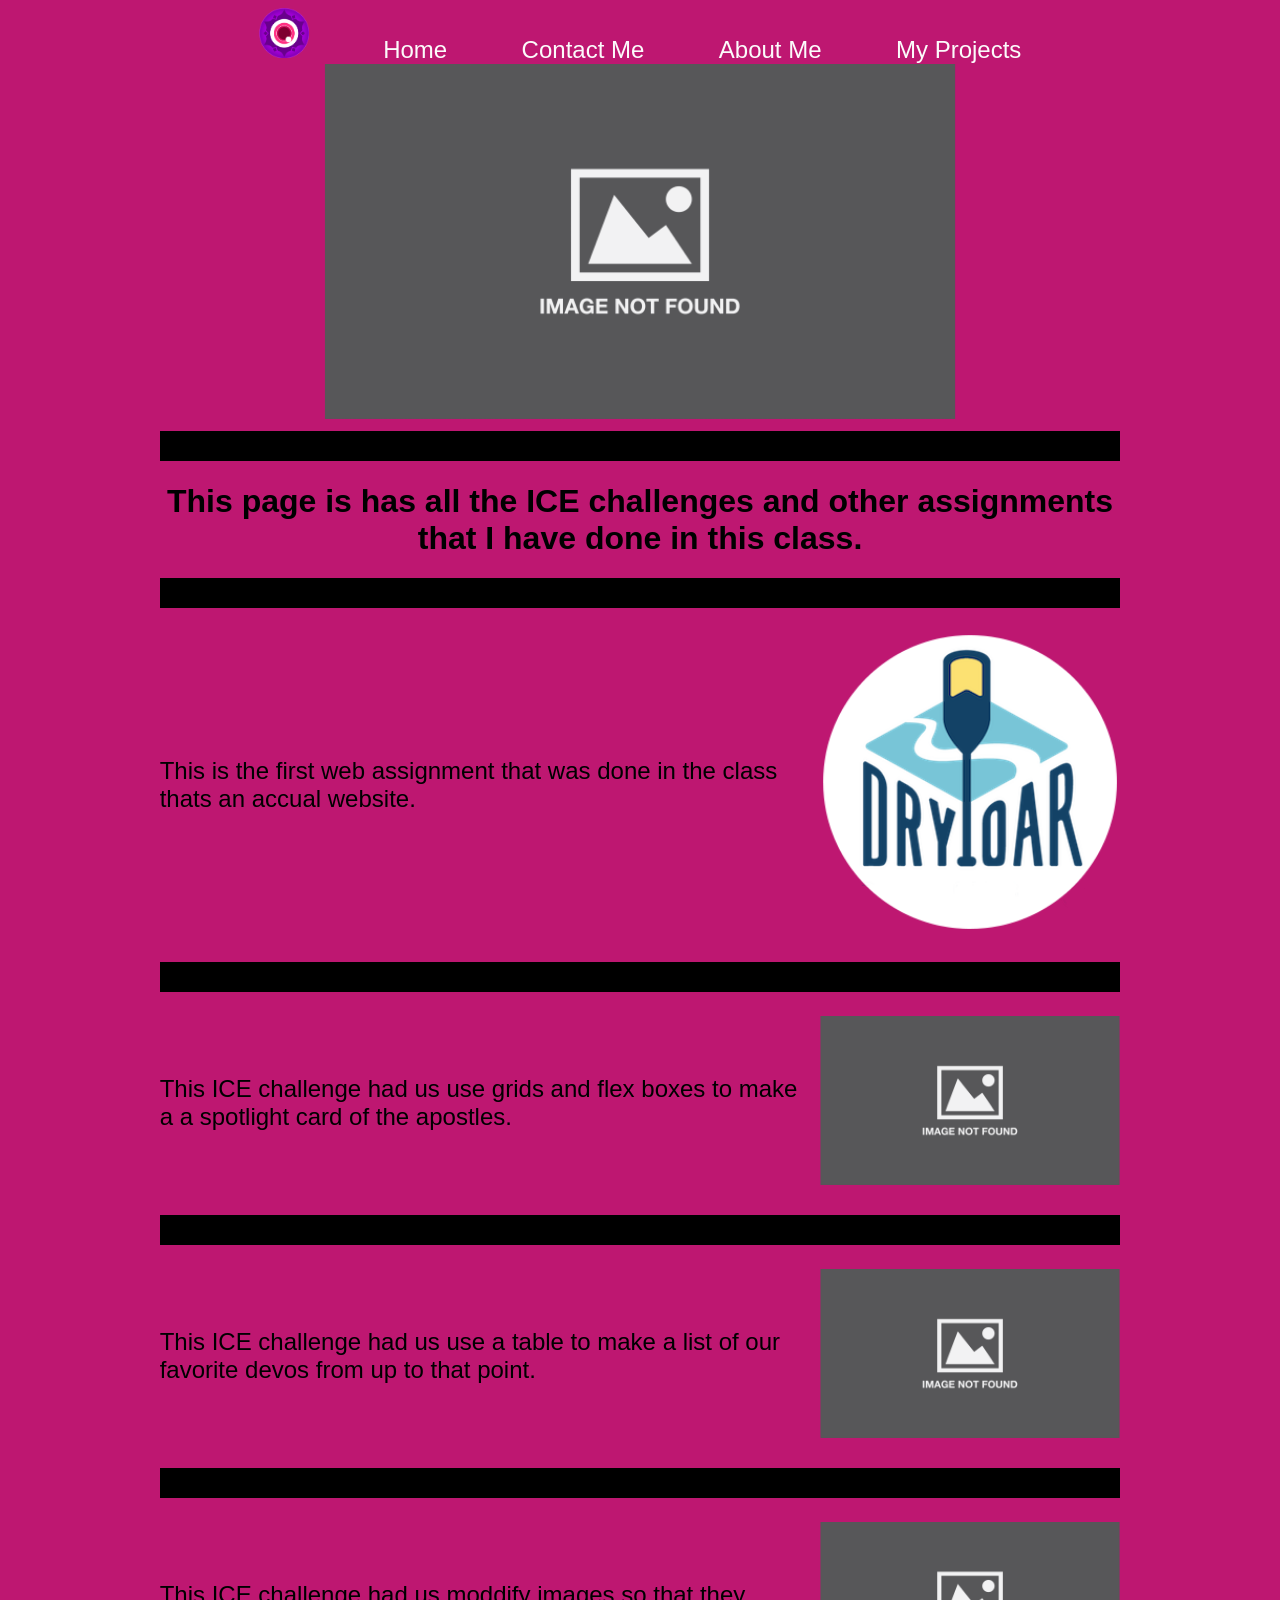
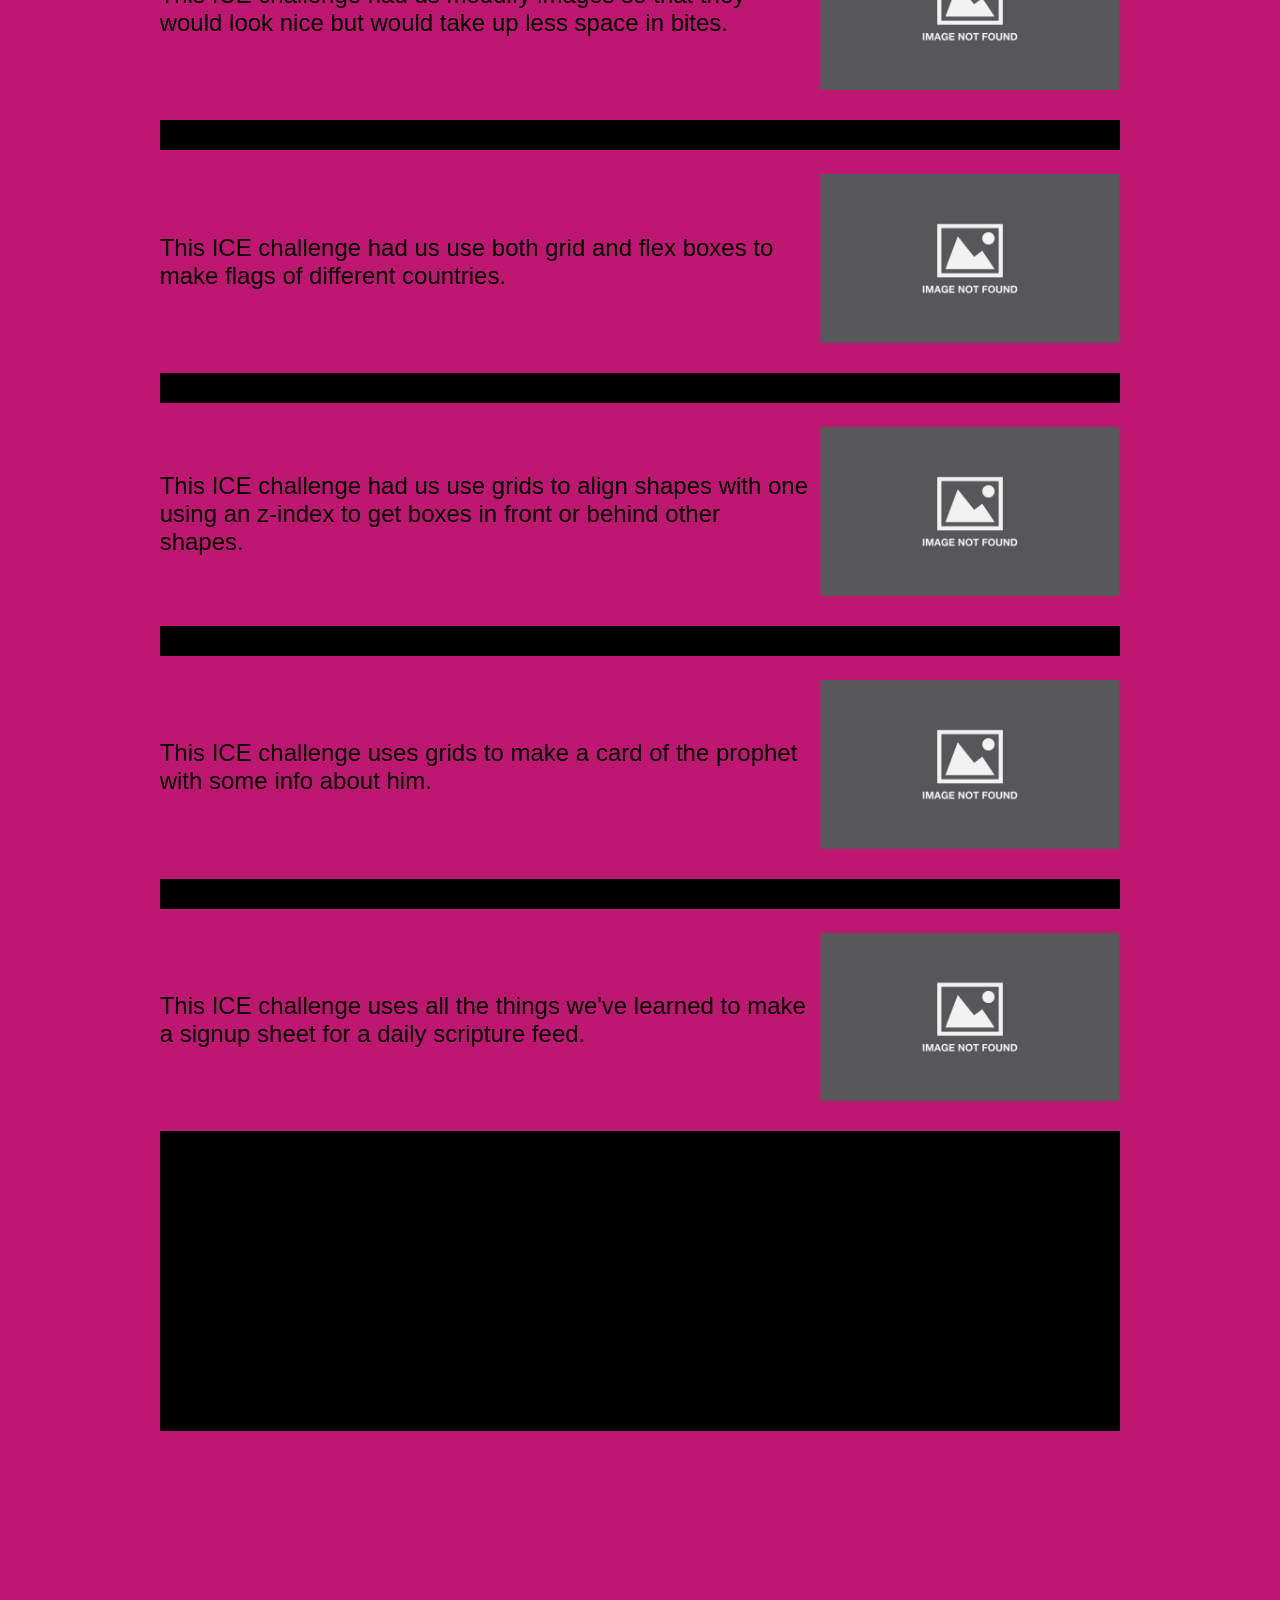
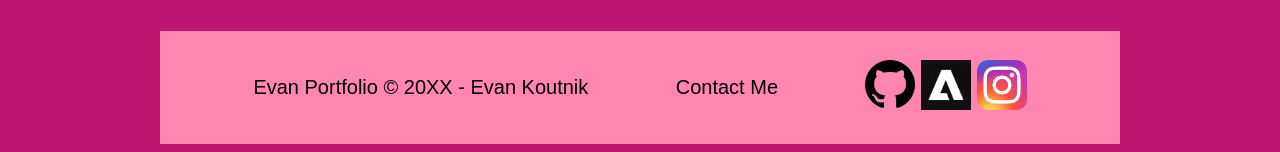
<file: Ice/Evan_portfolio/index.html>
<!DOCTYPE html>
<html lang="en">
    <head>
        <title>Evans Portfolio Page</title>
        <link rel="stylesheet" href="styles.css">
    </head>
    <body>
        <header>
            <!-- <a id="wire_frame">
                <img class="logo" src="Images/wire_frame.png" alt="page wire frame">
            </a> -->
            <nav>
                <a id="portfolio_logo">
                    <img class="logo" src="Images/logo.png" alt="portfolio logo">
                </a>
                <a class="toc_link" href="index.html">Home</a>
                <a class="toc_link" href="html/contact.html">Contact Me</a>
                <a class="toc_link" href="html/about-me.html">About Me</a>
                <a class="toc_link" href="html/my-projects.html">My Projects</a>
            </nav>

        </header>
        <div>
            <img id="banner" src="Images/image-not-found-scaled.png" alt="banner">
            <hr />
            <h1> This page is has all the ICE challenges and other assignments that I have done in this class. </h1>
            <hr />
            <a href=""><p class="portfolio_text">This is the first web assignment that was done in the class thats an accual website.<a><img class="portfolio" src="Images/dryoar.png"></a></p></a>
            <hr />
            <a href="file:///C:/Users/Evan/Documents/Web%20devolopment/Ice/apostle_spotlight/apostles.html"><p class="portfolio_text">This ICE challenge had us use grids and flex boxes to make a a spotlight card of the apostles.<a><img class="portfolio" src="Images/image-not-found-scaled.png"></a></p></a>
            <hr />
            <a href="file:///C:/Users/Evan/Documents/Web%20devolopment/Ice/favorite_devo/favdevo.html"></a><p class="portfolio_text">This ICE challenge had us use a table to make a list of our favorite devos from up to that point.<a><img class="portfolio" src="Images/image-not-found-scaled.png"></a></p></a>
            <hr />
            <a href="file:///C:/Users/Evan/Documents/Web%20devolopment/Ice/gallery/gallery.html"></a><p class="portfolio_text">This ICE challenge had us moddify images so that they would look nice but would take up less space in bites.<a><img class="portfolio" src="Images/image-not-found-scaled.png"></a></p></a>
            <hr />
            <a href="file:///C:/Users/Evan/Documents/Web%20devolopment/Ice/grid_flags/flags.html"></a><p class="portfolio_text">This ICE challenge had us use both grid and flex boxes to make flags of different countries.<a><img class="portfolio" src="Images/image-not-found-scaled.png"></a></p></a>
            <hr />
            <a href="file:///C:/Users/Evan/Documents/Web%20devolopment/Ice/positioning/positioning.html"></a><p class="portfolio_text">This ICE challenge had us use grids to align shapes with one using an z-index to get boxes in front or behind other shapes.<a><img class="portfolio" src="Images/image-not-found-scaled.png"></a></p></a>
            <hr />
            <a href="file:///C:/Users/Evan/Documents/Web%20devolopment/Ice/prophet_cards/oaks.html"></a><p class="portfolio_text">This ICE challenge uses grids to make a card of the prophet with some info about him.<a><img class="portfolio" src="Images/image-not-found-scaled.png"></a></p></a>
            <hr />
            <a href="file:///C:/Users/Evan/Documents/Web%20devolopment/Ice/signup/signup.html"></a><p class="portfolio_text">This ICE challenge uses all the things we've learned to make a signup sheet for a daily scripture feed.<a><img class="portfolio" src="Images/image-not-found-scaled.png"></a></p></a>
        </div>
        <hr class="buffer" />
        <div class="footer">
            <footer>
                <p>Evan Portfolio &copy; 20XX - Evan Koutnik</p>
                <p><a href="contactus.html">Contact Me</a></p>
                <div class="social">
                    <a href="https://github.com" target="_blank">
                        <img class="logo" src="Images/github.png" alt="github icon">
                    </a>
                    <a href="https://adobe.com" target="_blank">
                        <img class="logo" src="Images/adobe.jfif" alt="adobe icon">
                    </a>
                    <a href="https://instagram.com" target="_blank">
                        <img class="logo" src="Images/instagram.png" alt="instagram icon">
                    </a>
                </div>
            </footer>
        </div>    
    </body>
</html>
</file>
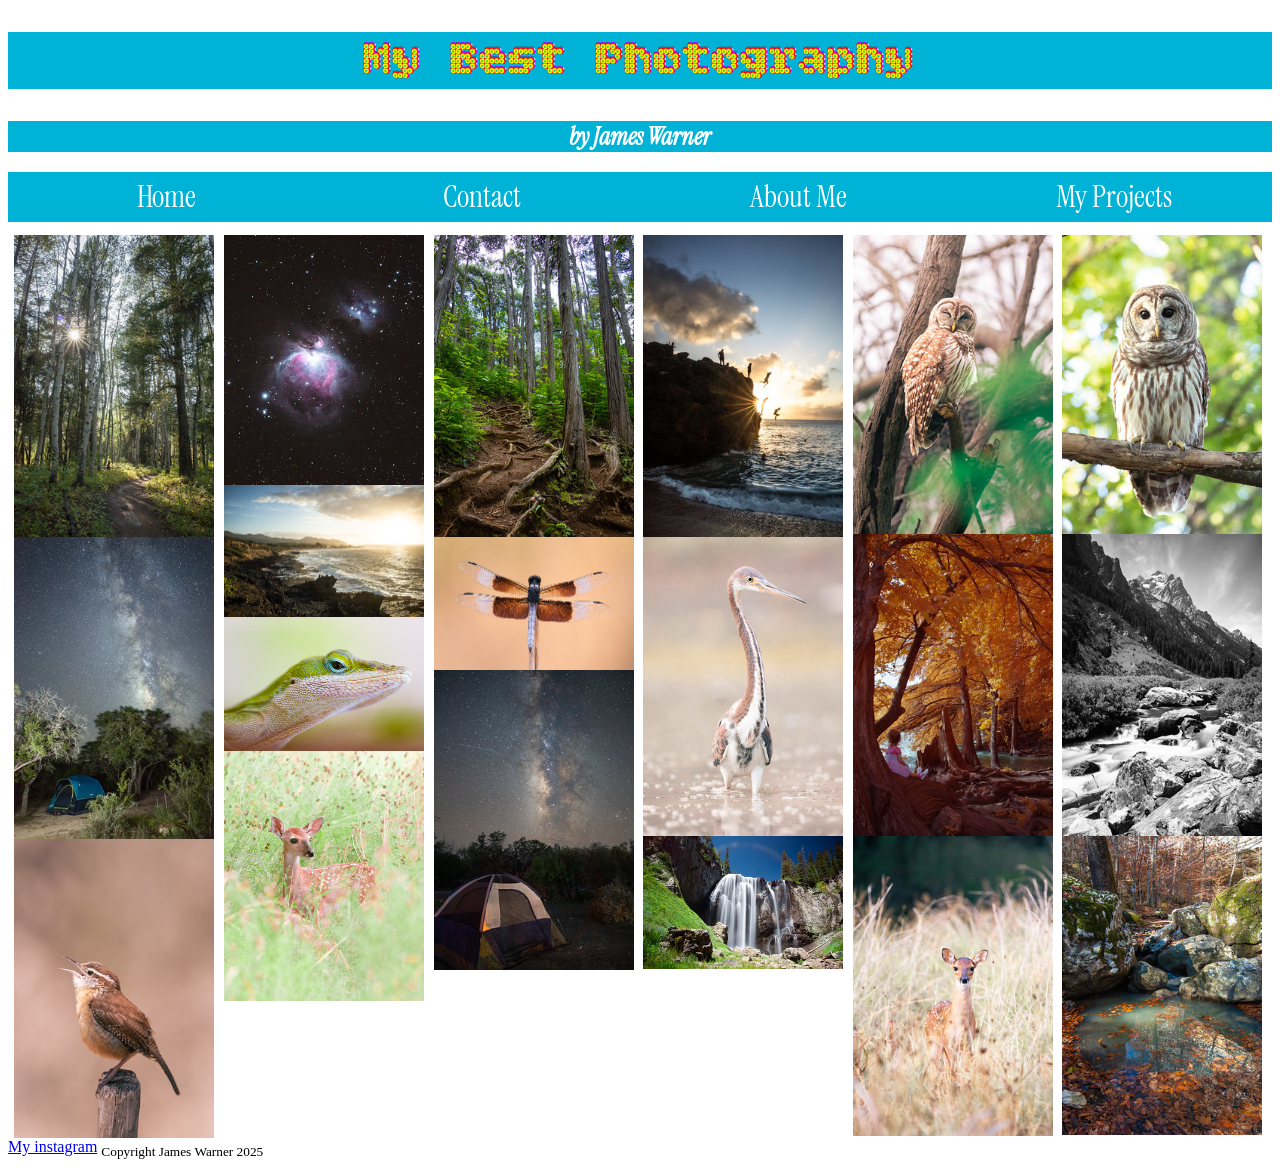
<file: Ice/portfolio-starter-code/index.html>
<!--Don't touch the HTML for this activity!-->
<!DOCTYPE html>
<html lang="en">
<head>
    <title>James Warner Photography</title>
    <link rel="stylesheet" href="css/index.css">
</head>
<body>
    <header>
        <h1>My Best Photography</h1>
        <h2>by James Warner</h2>
    </header>
    <nav>
        <a href="index.html">Home</a>
        <a href="html/contact.html">Contact</a>
        <a href="html/about-me.html">About Me</a>
        <a href="html/my-projects.html">My Projects</a>
    </nav>
    <div id="img-container">
        <img src="images/img1.jpg" alt="photography by james warner">
        <img src="images/img2.jpg" alt="photography by james warner">
        <img src="images/img3.jpg" alt="photography by james warner">
        <img src="images/img4.jpg" alt="photography by james warner">
        <img src="images/img5.jpg" alt="photography by james warner">
        <img src="images/img6.jpg" alt="photography by james warner">
        <img src="images/img7.jpg" alt="photography by james warner">
        <img src="images/img8.jpg" alt="photography by james warner">
        <img src="images/img9.jpg" alt="photography by james warner">
        <img src="images/img10.jpg" alt="photography by james warner">
        <img src="images/img11.jpg" alt="photography by james warner">
        <img src="images/img12.jpg" alt="photography by james warner">
        <img src="images/img13.jpg" alt="photography by james warner">
        <img src="images/img14.jpg" alt="photography by james warner">
        <img src="images/img15.jpg" alt="photography by james warner">
        <img src="images/img16.jpg" alt="photography by james warner">
        <img src="images/img17.jpg" alt="photography by james warner">
        <img src="images/img18.jpg" alt="photography by james warner">
        <img src="images/img19.jpg" alt="photography by james warner">
    </div>
    <footer>
        <a href="https://www.instagram.com">My instagram</a>
        <sub>Copyright James Warner 2025</sub>
    </footer>
</body>
</html>
</file>
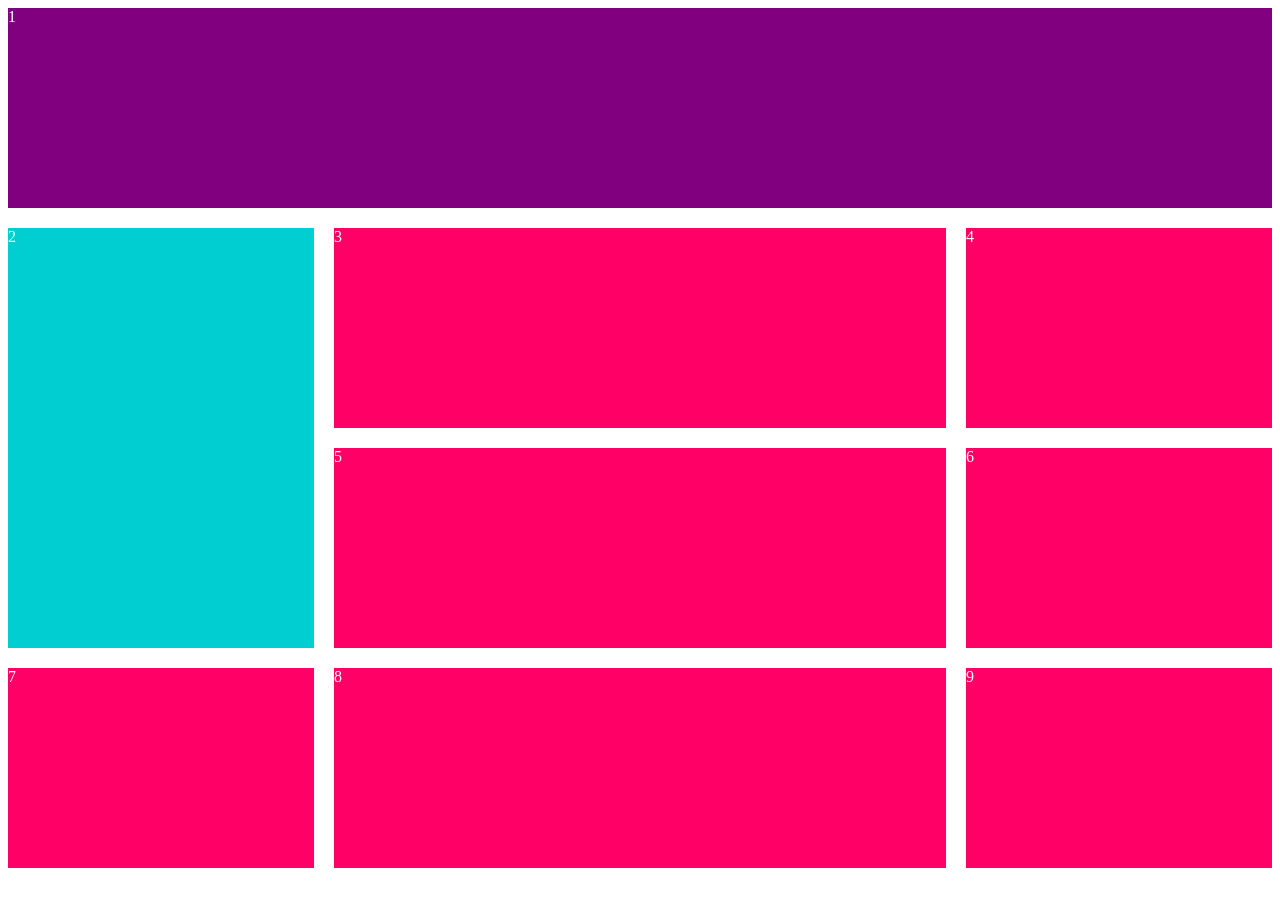
<file: Ice/grid_intro.html>
<!DOCTYPE html>
<html lang="en">
    <head>
        <title>Document</title>
        <style>
            div {
                height: 200px;
                background-color: rgb(255, 0, 102);
                color: white;
            }

            body {
                display: grid;
                grid-template-columns: 1fr 2fr 1fr;
                gap: 20px;
            }
            div:nth-child(1){
                background-color: purple;
                grid-column: 1 / 4;
            }
            div:nth-child(2) {
                background-color: darkturquoise;
                grid-row: 2 / 4;
                height: 100%;
            }
        </style>
    </head>
    <body>
        <div>1</div>
        <div>2</div>
        <div>3</div>
        <div>4</div>
        <div>5</div>
        <div>6</div>
        <div>7</div>
        <div>8</div>
        <div>9</div>
    </body>
</html>
</file>
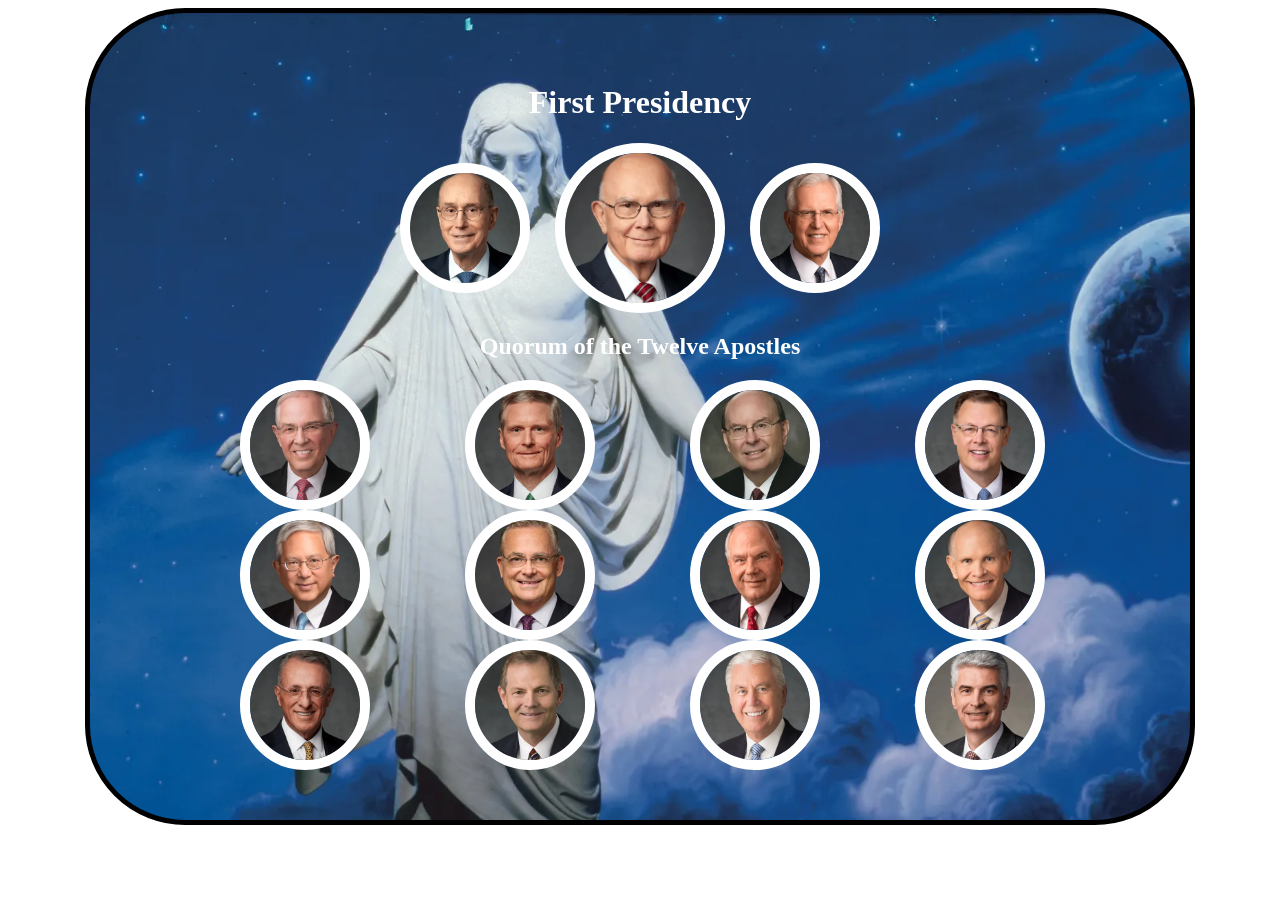
<file: Ice/apostle_spotlight/apostles.html>
<!DOCTYPE html>
<html lang="en">
    <head>
        <meta charset="UTF-8">
        <meta name="viewport" content="width=device-width, initial-scale=1.0">
        <title>Apostles Spotlights</title>
        <style>
            body {
                display: flex;
                justify-content: center;
                text-align: center;
            }
            #background {
                background-image: url('images/christus.webp');
                background-size: cover;
                width: 1000px;
                border: 5px solid #000000;
                border-radius: 100px;
                padding: 50px;
            }
            img {
                border: 10px solid white;
                border-radius: 100%;
                width: 110px;
                height: 110px;
                object-fit: cover;
            }
            #presidency {
                display: flex;
                justify-content: center;
                align-items: center;
                gap: 25px;
            }
            h1, h2 {
                color: white;
            }
            #apostles {
                grid-template-columns: 1fr 1fr 1fr 1fr;
                display: grid;
                align-content: center;
                margin-left: 100px;
            }
            #presidency img:nth-child(2) {
                width: 150px;
                height: 150px;
            }
        </style>
    </head>
    <body>
        <div id="background">
            <h1>First Presidency</h1>
            <div>
                <div id="presidency">
                    <img src="images/eyring.webp">
                    <img src="images/oaks.webp">
                    <img src="images/christofferson.webp">
                </div>
                <h2>Quorum of the Twelve Apostles</h2>
                <div id="apostles">
                    <img src="images/anderson.webp">
                    <img src="images/bednar.webp">
                    <img src="images/cook.webp">
                    <img src="images/gilbert.webp">
                    <img src="images/gong.webp">
                    <img src="images/kearon.webp">
                    <img src="images/rasband.webp">
                    <img src="images/renlund.webp">
                    <img src="images/soares.webp">
                    <img src="images/stevenson.webp">
                    <img src="images/uchtdorf.webp">
                    <img src="images/causse.webp">
                </div>
            </div>
        </div>
    </body>
</html>
</file>
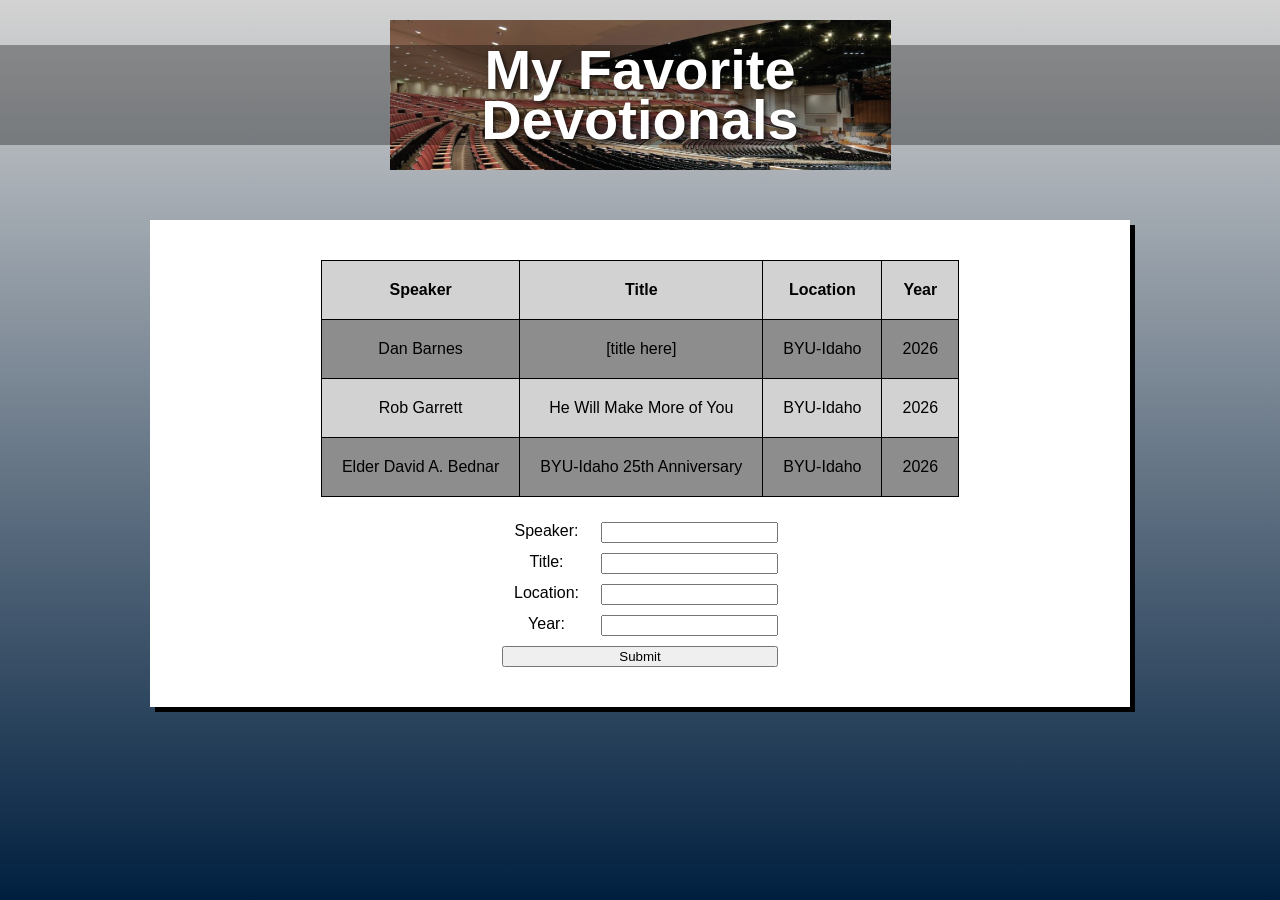
<file: Ice/favorite_devo/favdevo.html>
<!DOCTYPE html>
<html lang="en">
<head>
  <meta charset="UTF-8" />
  <meta name="viewport" content="width=device-width, initial-scale=1.0"/>
  <title>My Favorite Devotionals</title>
  <link rel="stylesheet" href="styles/styles.css" />
</head>
<body>
  <div class="container">
    <header class="header">
      <div class="header-image">
        <h1>My Favorite<br>Devotionals</h1>
      </div>
    </header>
    <main>
      <div class="content-box">
        <!-- Add your devotional content here -->
         <table>
          <tr>
            <th>Speaker</th>
            <th>Title</th>
            <th>Location</th>
            <th>Year</th>
          </tr>
          <tr>
            <td>Dan Barnes</td>
            <td>[title here]</tb>
            <td>BYU-Idaho</td>
            <td>2026</td>
          <tr>
            <td>Rob Garrett</td>
            <td>He Will Make More of You</tb>
            <td>BYU-Idaho</td>
            <td>2026</td>
          <tr>
            <td>Elder David A. Bednar</td>
            <td>BYU-Idaho 25th Anniversary</tb>
            <td>BYU-Idaho</td>
            <td>2026</td>
          </tr>
         </table>
         <form>
          <label for="speaker">Speaker: </label>
          <input type="text" id="speaker" required>
          
          <label for="title">Title: </label>
          <input type="text" id="title">
          
          <label for="location">Location: </label>
          <input type="text" id="location">
          
          <label for="year">Year: </label>
          <input type="text" id="year">

          <input type="submit">
         </form>
      </div>
    </main>
  </div>
</body>
</html>
</file>
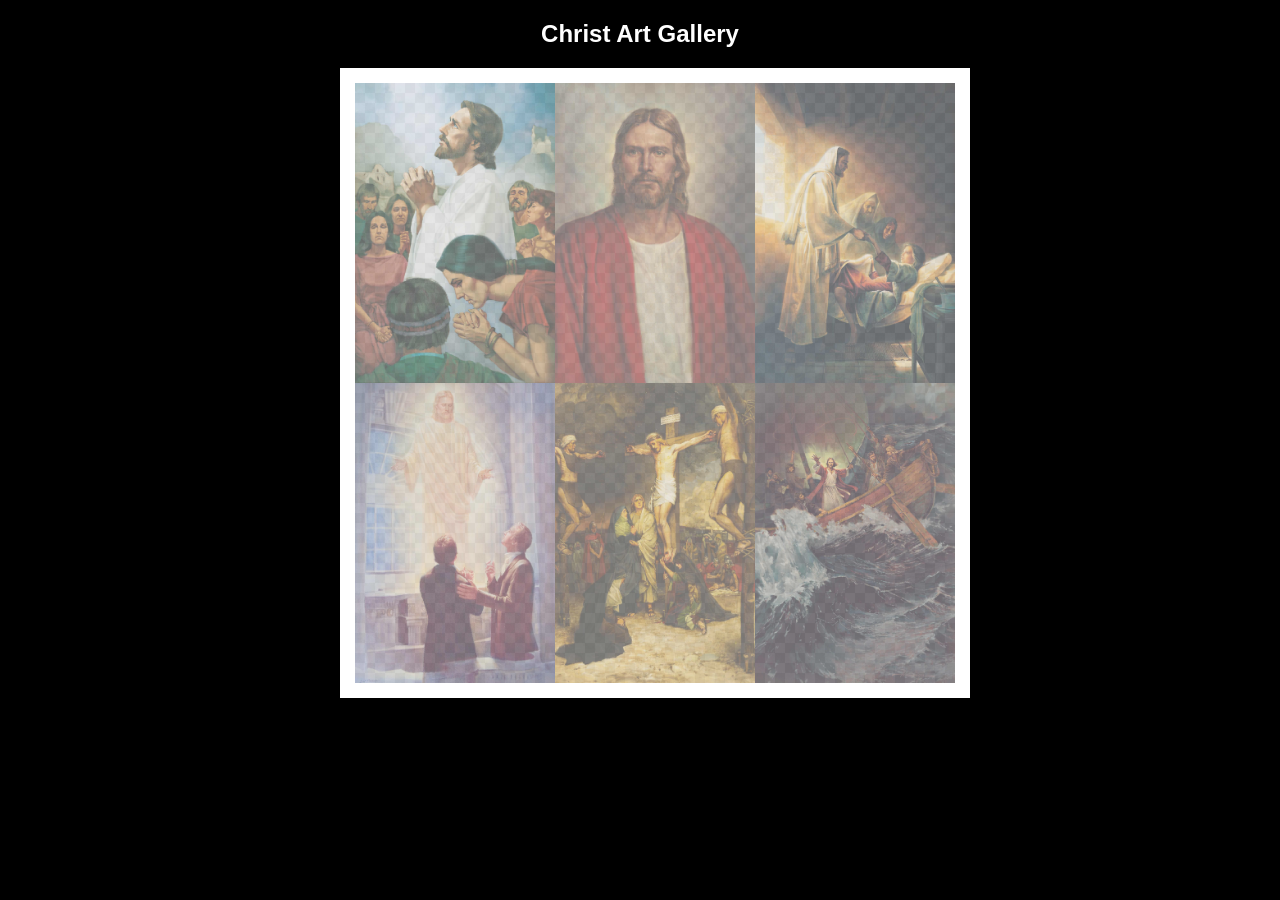
<file: Ice/gallery/gallery.html>
<!DOCTYPE html>
<html lang="en">
<head>
    <meta charset="UTF-8">
    <meta name="viewport" content="width=device-width, initial-scale=1.0">
    <title>Images of Christ</title>
    <style>
        body {
            background: black;
        }
        #wrapper{
            width: 600px;
            margin: 0 auto;
        }
        nav {
            color: white;
            text-align: center;
            font-family: Haettenschweiler, 'Arial Narrow Bold', sans-serif;
        }
        #gallery{
            display: grid;
            grid-template-columns: 200px 200px 200px;
            border: 15px solid rgb(255, 255, 255);
            width: 100%;
            background-color: #ddd;
            background-image:
                linear-gradient(45deg, #ccc 26%, transparent 26%), 
                linear-gradient(135deg, #ccc 26%, transparent 26%),
                linear-gradient(45deg, transparent 75%, #ccc 75%),
                linear-gradient(135deg, transparent 75%, #ccc 75%);
            background-size: 20px 20px; /* Must be a square */
            background-position: 0 0, 10px 0, 10px -10px, 0px 10px; 
            
        }
        #gallery a {
            cursor: url('images/christus.png'), pointer;
        }
        #gallery img {
            /* make a thumbnail of the image that is 200x300 
               instead of using width and height here to help the page load faster */
            width: 200px; 
            height: 300px;

            opacity:50%;
            display:block;
        }
        #gallery img:hover{
            opacity: 100%;
        }
    </style>
</head>
<body>
    <div id="wrapper">
        <nav>
            <h1>Christ Art Gallery</h1>
        </nav>
        <main>
            <div id="gallery">
                <a href="images/small/img1.jpg"><img src="images/small/img1.jpg" alt="Christ praying with the Nephites" ></a>
                <a href="images/small/img2.jpg"><img src="images/small/img2.jpg" alt="Jesus the Christ" ></a>
                <a href="images/small/img3.jpg"><img src="images/small/img3.jpg" alt="Jesus Raising the Daughter of Jairus" ></a>
                <a href="images/small/img4.jpg"><img src="images/small/img4.jpg" alt="The Lord Appears in the Kirtland Temple" ></a>
                <a href="images/small/img5.jpg"><img src="images/small/img5.jpg" alt="Crucifixion of Jesus Christ" ></a>
                <a href="images/small/img6.jpg"><img src="images/small/img6.jpg" alt="Jesus Calms the Storm" ></a>
            </div>
        </main>
    </div>
</body>
</html>
</file>
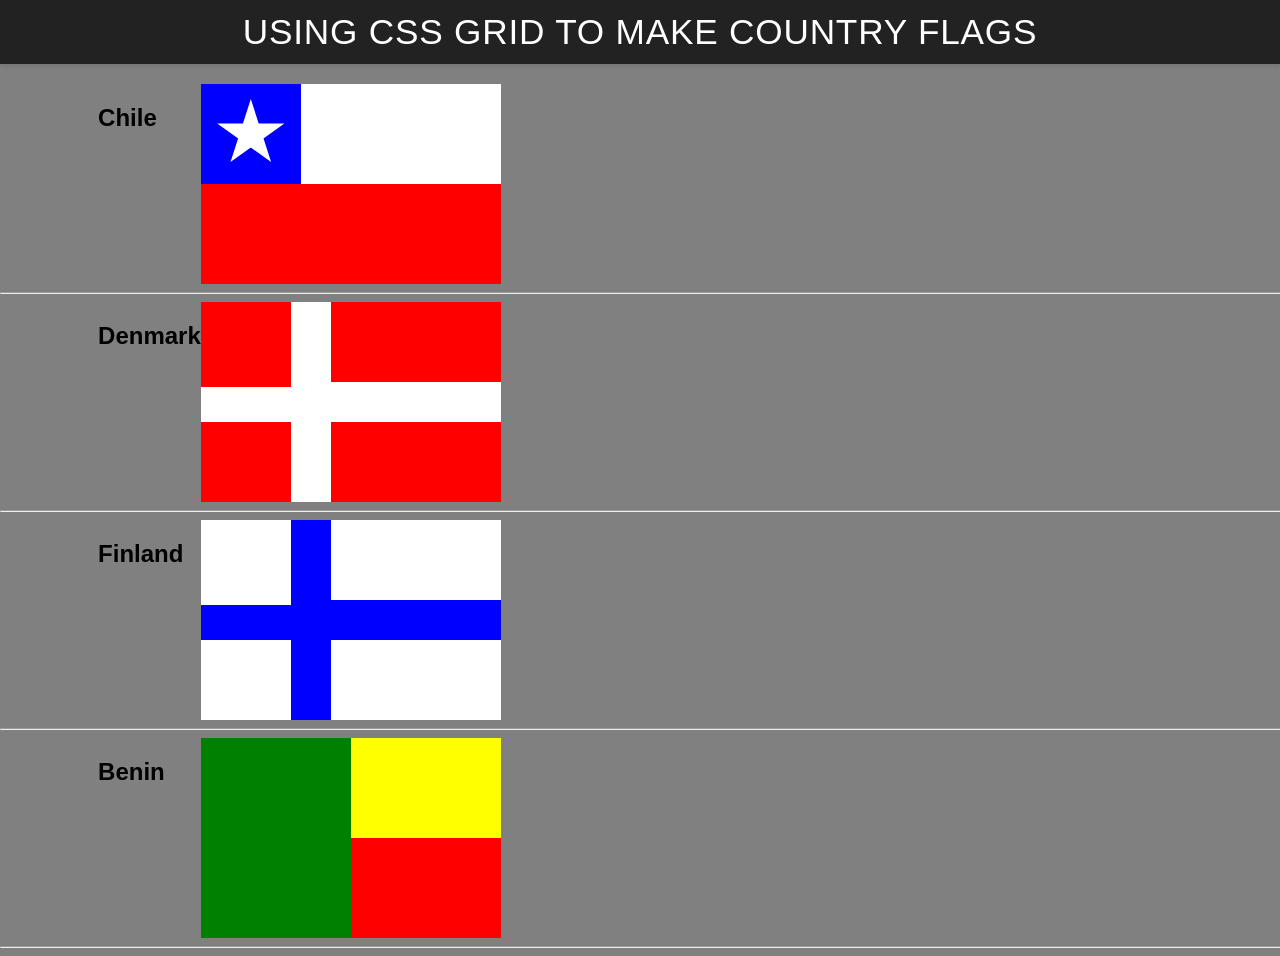
<file: Ice/grid_flags/flags.html>
<!DOCTYPE html>
<html lang="en">

<head>
    <meta charset="UTF-8">
    <meta name="viewport" content="width=device-width, initial-scale=1.0">
    <title>Flag</title>
    <style>
        body {
            margin: 0;
            font-family: 'Helvetica Neue', sans-serif;
            background-color: gray;
        }

        header {
            background-color: #222;
            color: #fff;
            padding: 0.75rem 1.5rem;
            display: flex;
            align-items: center;
            justify-content: center;
            font-size: 1.1rem;
            letter-spacing: 0.05rem;
            text-transform: uppercase;
            box-shadow: 0 2px 4px rgba(0, 0, 0, 0.1);
        }

        header h1 {
            margin: 0;
            font-weight: 400;
        }
        main {
            display: grid;
            grid-template-columns: .1fr .1fr 1fr .1fr;
            margin-top: 20px;
        }
        hr {
            width: 100%;
            grid-column: 1 / 5;
        }
        h2 {
            grid-column: 2/3;
        }

        #blue {
            background: blue;
            grid-column: 1 / 2;
            display: grid;
            align-items: center;
            justify-items: center;
        }

        #white {
            background: white;
            grid-column: 2 / 4;
        }

        #red {
            background: red;
            grid-column: 1 / 4;
        }

        #chile {
            display: grid;
            grid-template-columns: 1fr 1fr 1fr;
            grid-template-rows: 1fr 1fr;
            height: 200px;
            width: 300px;
        }

        .star {
            width: 70px;
            aspect-ratio: 1;
            background: white;
            clip-path: polygon(50% 0, 79% 90%, 2% 35%, 98% 35%, 21% 90%);
        }

        #denmark {
            display: grid;
            grid-template-columns: 1fr 1fr 1fr;
            grid-template-rows: 1fr 1fr;
            height: 200px;
            width: 300px;
            background-color: white;
        }

        #dred1 {
            background-color: red;
            grid-row: 1 / 2;
            grid-column: 1 / 2;
            margin-bottom: 15px;
            margin-right: 10px;
        }
        #dred2 {
            background-color: red;
            grid-row: 1 / 2;
            grid-column: 2 / 4;
            margin-bottom: 20px;
            margin-left: 30px;
        }
        #dred3 {
            background-color: red;
            grid-row: 2 / 3;
            grid-column: 1 / 2;
            margin-top: 20px;
            margin-right: 10px;
        }
        #dred4 {
            background-color: red;
            grid-row: 2 / 3;
            grid-column: 2 / 4;
            margin-top: 20px;
            margin-left: 30px;
        }
       
        #finland {
            display: grid;
            grid-template-columns: 1fr 1fr 1fr;
            grid-template-rows: 1fr 1fr;
            height: 200px;
            width: 300px;
            background-color: blue;
        }

        #fwhite1 {
            background-color: white;
            grid-row: 1 / 2;
            grid-column: 1 / 2;
            margin-bottom: 15px;
            margin-right: 10px;
        }
        #fwhite2 {
            background-color: white;
            grid-row: 1 / 2;
            grid-column: 2 / 4;
            margin-bottom: 20px;
            margin-left: 30px;
        }
        #fwhite3 {
            background-color: white;
            grid-row: 2 / 3;
            grid-column: 1 / 2;
            margin-top: 20px;
            margin-right: 10px;
        }
        #fwhite4 {
            background-color: white;
            grid-row: 2 / 3;
            grid-column: 2 / 4;
            margin-top: 20px;
            margin-left: 30px;
        }

        #benin {
            display: grid;
            grid-template-columns: 1fr 1fr;
            grid-template-rows: 1fr 1fr;
            height: 200px;
            width: 300px;
        }
        
        #bgreen {
            background-color: green;
            grid-row: 1 / 3;
            grid-column: 1 / 2;
        }

        #byellow {
            background-color: yellow;
        }

        #bred {
            background-color: red;
        }
    </style>
</head>

<body>
    <header>
        <h1>Using CSS Grid to make Country Flags</h1>
    </header>
    <main>
        <h2>Chile</h2>
        <div id="chile">
            <div id="blue">
                <div class="star"></div>
            </div>
            <div id="white"></div>
            <div id="red"></div>
        </div>
        <hr>

        <h2>Denmark</h2>
        <div id="denmark">
            <div id="dred1"></div>
            <div id="dred2"></div>
            <div id="dred3"></div>
            <div id="dred4"></div>
        </div>
        <hr>

        <h2>Finland</h2>
        <div id="finland">
            <div id="fwhite1"></div>
            <div id="fwhite2"></div>
            <div id="fwhite3"></div>
            <div id="fwhite4"></div>
        </div>
        <hr>

        <h2>Benin</h2>
        <div id="benin">
            <div id="bgreen"></div>
            <div id="byellow"></div>
            <div id="bred"></div>
        </div>
        <hr>
    </main>
</body>

</html>
</file>
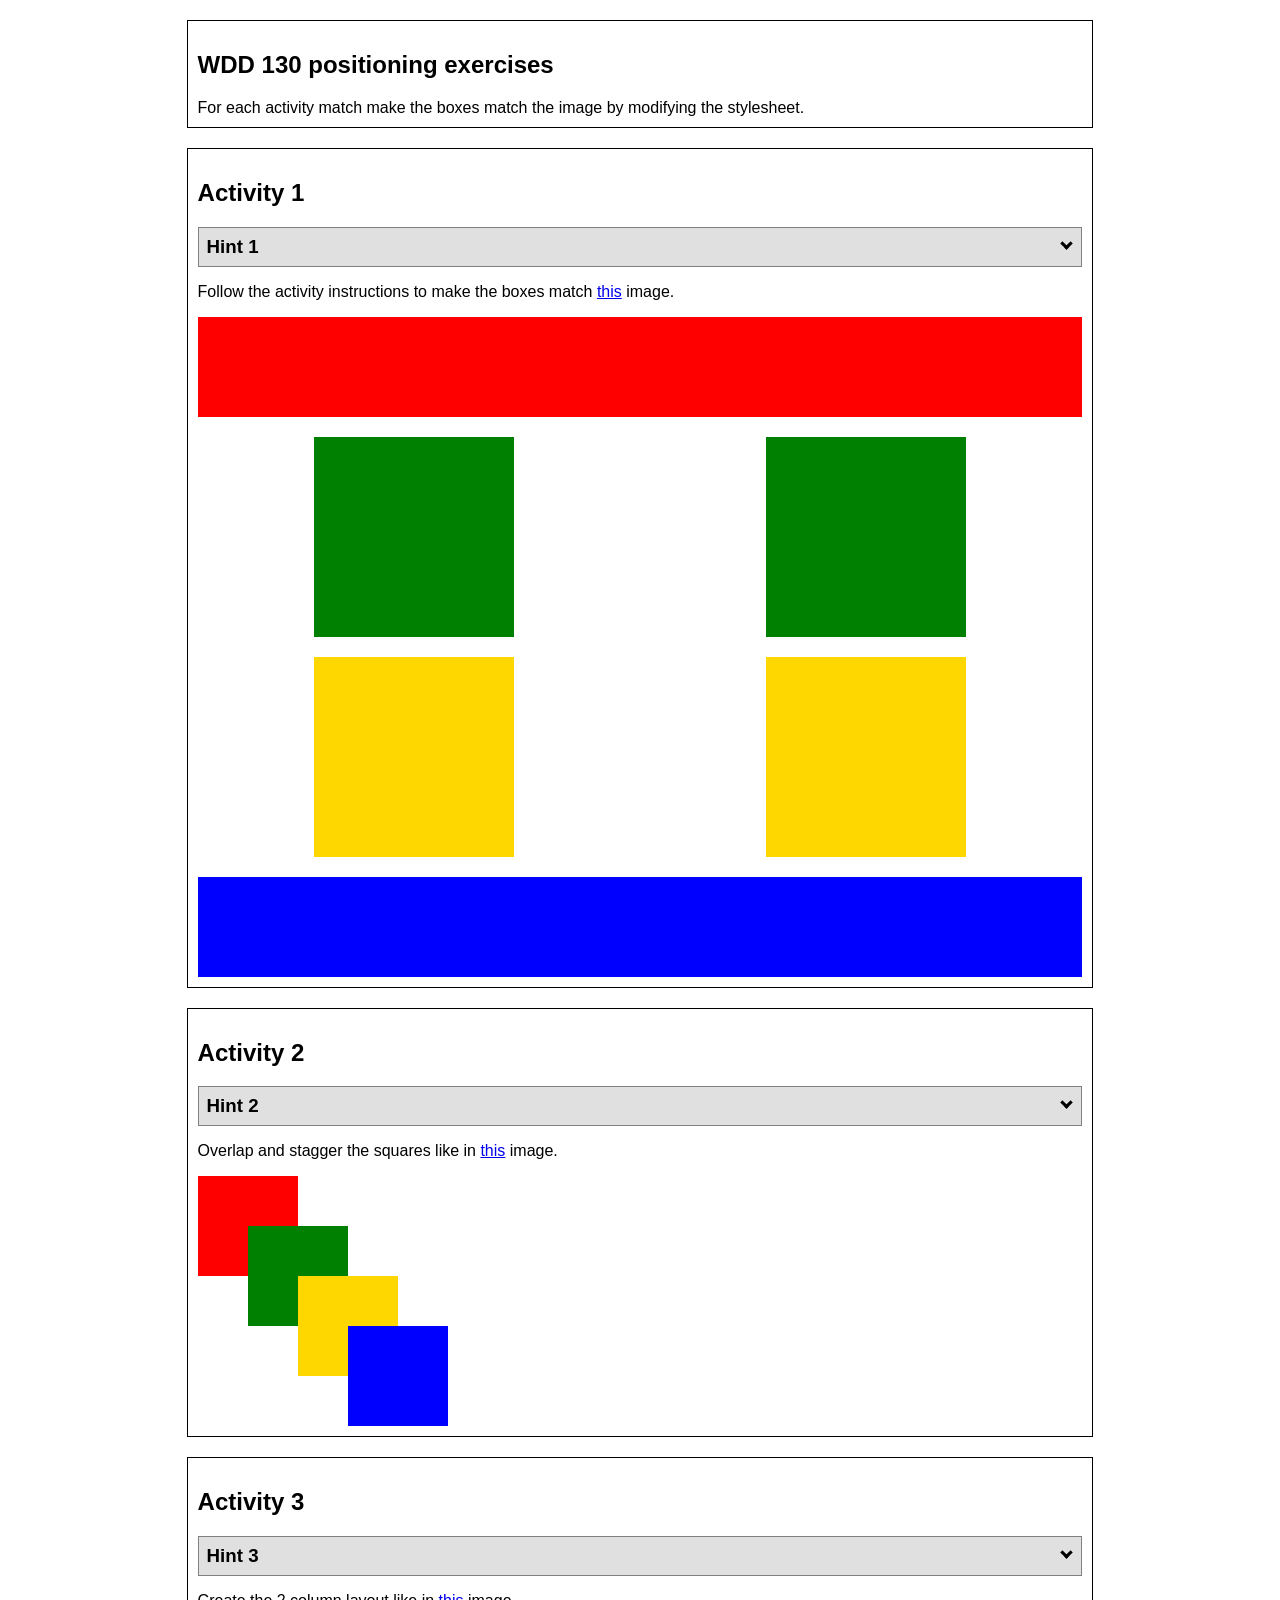
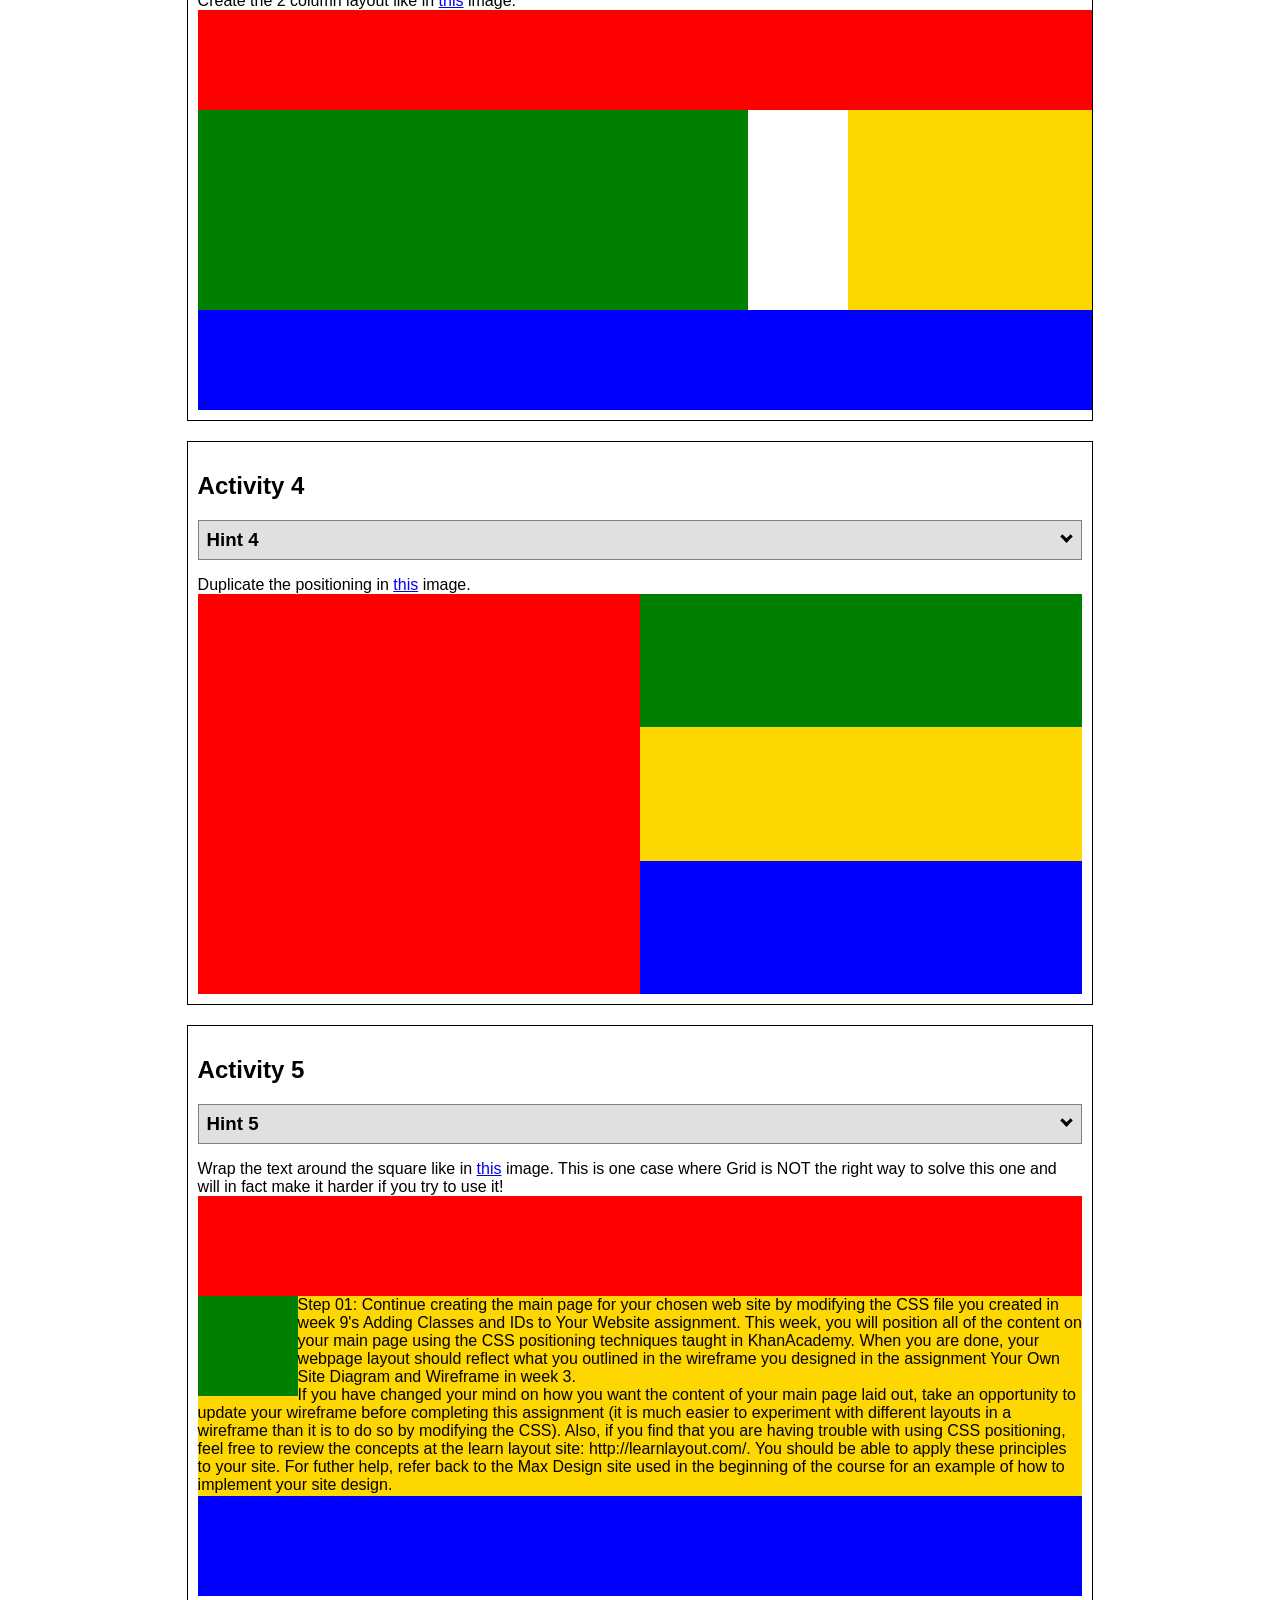
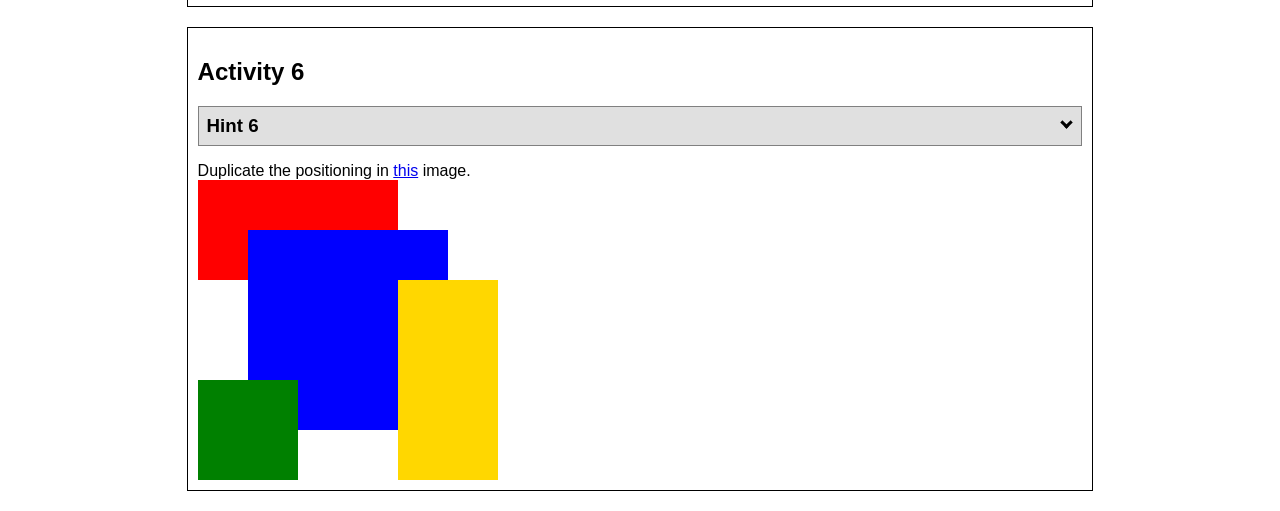
<file: Ice/positioning/positioning.html>
<!DOCTYPE html>
<html lang="en">
  <head>
    <!-- HTML - Name: positioning.html -->
    <title>Positioning Activity</title>
    <link rel="stylesheet" type="text/css" href="positionstyles.css" />
  </head>
  <body>
    <div class="activity">
      <h2>WDD 130 positioning exercises</h2>
      For each activity match make the boxes match the image by modifying the stylesheet.</div>
    <div class="activity">
      <h2>Activity 1</h2>
      <section class="hint"><input type="checkbox" ><i></i> <h3>Hint 1</h3><div><p>Use the activity instructions for the firt activity</a></p></div></section>
      <p>Follow the activity instructions to make the boxes match  <a href="images/example1.png" target="_blank">this</a> image.</p>
      <div class="content1" >
        <div class="red1" ></div>
        <div class="green1" ></div>
        <div class="green1" ></div>
        <div class="yellow1"></div>
        <div class="yellow1"></div>
        <div class="blue1"></div>
      </div>
    </div>
    <div class="activity">
      <h2>Activity 2</h2>
      <section class="hint"><input type="checkbox" > <h3>Hint 2</h3><i></i><div>
      <ul>
      <li>grid-template-columns: 50px 50px 50px 50px 50px </li></ul></div></section>
      <p>Overlap and stagger the squares like in <a href="images/example2.png" target="_blank">this</a> image.</p>
      <div class="content2" >
        <div class="red2" ></div>
        <div class="green2" ></div>
        <div class="yellow2"></div>
        <div class="blue2"></div>
      </div>
    </div>
    <div class="activity">
      <h2>Activity 3</h2>
      <section class="hint"><input type="checkbox" > <h3>Hint 3</h3><i></i><div><p>This one is going to be best solved with CSS Grid. Remember to make the boxes the right width first...then start moving them around. </p><h4>Properties used:</h4><ul><li>display:grid;</li><li>grid-template-columns:</li><li>grid-column-gap:</li>
        <li>grid-column:</li>  </ul></div></section>
      Create the 2 column layout like in <a href="images/example3.png" target="_blank">this</a>  image.
      <div class="content3" >
        <div class="red3" ></div>
        <div class="green3" ></div>
        <div class="yellow3"></div>
        <div class="blue3"></div>
      </div>
    </div>
    <div class="activity">
      <h2>Activity 4</h2>
      <section class="hint"><input type="checkbox" > <h3>Hint 4</h3><i></i><div><p>For the others we have been primarily concerned with width. For this one you will need to adjust height as well. </p><h4>Properties used:</h4><ul><li>display:grid;</li><li>grid-template-columns:</li><li>grid-row:</li></ul></div></section>
      Duplicate the positioning in <a href="images/example4.png" target="_blank">this</a> image. 
      <div class="content4" >
        <div class="red4" ></div>
        <div class="green4" ></div>
        <div class="yellow4"></div>
        <div class="blue4"></div>
      </div>
    </div>

    <div class="activity">
      <h2>Activity 5</h2>
      <section class="hint"><input type="checkbox" > <h3>Hint 5</h3><i></i><div><p>Grid is <strong>not</strong> the right way to do this.  In fact there is only one way to really do that...and that is with float. Remember that we float the thing we want the text to wrap around.  Also remember to start by making all the shapes the right size and shape.</p><h4>Properties used:</h4><ul><li>float: left;</li></ul></div></section>
      Wrap the text around the square like in <a href="images/example5.png" target="_blank">this</a> image. This is one case where Grid is NOT the right way to solve this one and will in fact make it harder if you try to use it!
      <div class="content5" >
        <div class="red5" ></div>
        <div class="green5" ></div>
        <div class="yellow5">Step 01: Continue creating the main page for your chosen web site by modifying the CSS file you created in week 9's Adding Classes and IDs to Your Website assignment. This week, you will position all of the content on your main page using the CSS positioning techniques taught in KhanAcademy. When you are done, your webpage layout should reflect what you outlined in the wireframe you designed in the assignment Your Own Site Diagram and Wireframe in week 3. <br />
          If you have changed your mind on how you want the content of your main page laid out, take an opportunity to update your wireframe before completing this assignment (it is much easier to experiment with different layouts in a wireframe than it is to do so by modifying the CSS). Also, if you find that you are having trouble with using CSS positioning, feel free to review the concepts at the learn layout site: http://learnlayout.com/. You should be able to apply these principles to your site. For futher help, refer back to the Max Design site used in the beginning of the course for an example of how to implement your site design.</div>
        <div class="blue5"></div>
      </div>
    </div>
    <div class="activity">
      <h2>Activity 6</h2>
      <section class="hint"><input type="checkbox" > <h3>Hint 6</h3><i></i><div><p>This one is all about visualizing the grid behind the layout. If you are having a hard time doing that first: all the sizes are even multiples of 100, and second here is another example with the lines drawn: <a href="images/example6-hint.png" target="_blank">example 6 with lines</a>. For this one you will find it easiest if you use px for the column width. You can also use <kbd>z-index</kbd> to control the element layering.    </p><h4>Properties used:</h4><ul><li>display:grid;</li><li>grid-template-columns:</li><li>grid-column:</li><li>grid-row:</li><li><a href="https://www.w3schools.com/cssref/pr_pos_z-index.asp" target="_blank">z-index:</a></li></ul></div></section>
      Duplicate the positioning in <a href="images/example6.png" target="_blank">this</a> image.
      <div class="content6" >
        <div class="red6" ></div>
        <div class="green6" ></div>
        <div class="yellow6"></div>
        <div class="blue6"></div>
      </div>
    </div>
  </body>
</html>
</file>
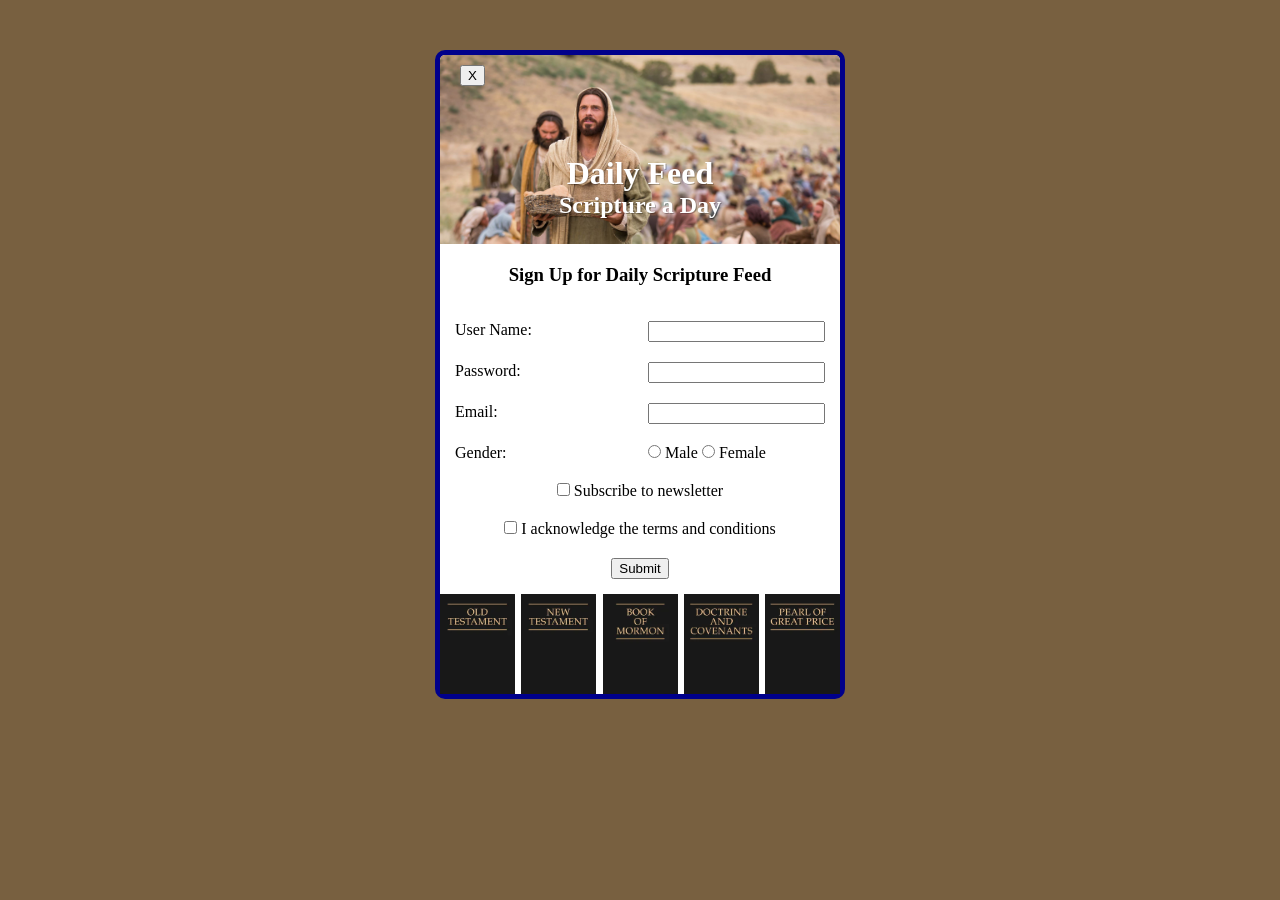
<file: Ice/signup/signup.html>
<!DOCTYPE html>
<html lang="en">

<head>
    <meta charset="UTF-8">
    <meta name="viewport" content="width=device-width, initial-scale=1.0">
    <title>Daily Feed Sign Up</title>

    <style>
        * {
            margin: 0;
        }

        body {
            background: rgb(120, 96, 64);
            display: flex;
            justify-content: center;
        }

        #formContainer {
            margin-top: 50px;
            width: 400px;
            border: 5px solid darkblue;
            border-radius: 10px;
            background-color: white;
        }

        header {
            background-image: url("images/jesus_feeds_5000.jpeg");
            background-size: cover;
            border-radius: 5px 5px 0 0;
            padding-top: 100px;
            padding-bottom: 25px;
        }
        h1, h2 {
            text-align: center;
            color: white;
            text-shadow: 1px 1px rgba(0, 0, 0, 0.238);
        }

        h3 {
            text-align: center;
            background-color: white;
            padding: 20px;
        }

        #myForm {
            background-color: white;
        }

        #closeBtn {
            position: absolute;
            top: 65px;
            margin-left: 5px;
        }

        #myForm {
            display: grid;
            grid-template-columns: 1fr 1fr;
            gap: 20px;
            padding: 15px;
        }

        section {
            grid-column: 1 / 3;
            justify-self: center;
        }

        #book {
            display: flex;
            justify-content: space-between;
        }

        #book img {
            width: 75px;
            object-fit: cover;
        }

    </style>




</head>

<body>
    <div id="formContainer">
        <header>
            <h1>Daily Feed</h1>
            <h2>Scripture a Day</h2>
        </header>
        <h3>Sign Up for Daily Scripture Feed</h3>
        <form id="myForm">
            <button type="button" id="closeBtn">X</button>
            <label for="username">User Name:</label>
            <input type="text" id="username" name="username" required>

            <label for="password">Password:</label>
            <input type="password" id="password" name="password" required>

            <label for="email">Email:</label>
            <input type="email" id="email" name="email" required>

            <label>Gender:</label>
            <div>
                <input type="radio" id="male" name="gender" value="male" required>
                <label for="male">Male</label>
                <input type="radio" id="female" name="gender" value="female" required>
                <label for="female">Female</label>
            </div>

            <section>
                <input type="checkbox" id="newsletter" name="newsletter">
                <label for="newsletter">Subscribe to newsletter</label>
            </section>

            <section>
                <input type="checkbox" id="conditions" name="conditions" required>
                <label for="conditions">I acknowledge the terms and conditions</label>
            </section>

            <section>
                <button type="submit">Submit</button>
            </section>
        </form>
        <div id="book">
            <img src="images/old_testament.webp" alt="old_testament">
            <img src="images/new_testament.webp" alt="new_testament">
            <img src="images/book_of_mormon.webp" alt="book_of_mormon">
            <img src="images/doctrine_and_covenants.webp" alt="doctrine_and_covenants">
            <img src="images/pearl_of_great_price.webp" alt="pearl_of_great_price">
        </div>
    </div>
    
    </div>

    <div id="output"></div>

    <script>
        // Here is some Javascript to start looking forward to wdd131
        document.getElementById("closeBtn").addEventListener("click", function () {
            document.getElementById("formContainer").style.display = "none";
         });
        const form = document.getElementById('myForm');
        const output = document.getElementById('output');

        form.addEventListener('submit', function (event) {
            event.preventDefault(); // Stop form from actually submitting

            const formData = new FormData(form);
            const entries = [];

            for (const [key, value] of formData.entries()) {
                if (key == "password") {
                    entries.push(`<strong>${key}</strong>: ${value} (you should probably encrypt the password)`);
                } else {
                    entries.push(`<strong>${key}</strong>: ${value}`);
                }
            }

            output.innerHTML = `
            <br>  
            <h3>Here is the data that would be sent to the server:</h3>
            <ul>
                ${entries.map(item => `<li>${item}</li>`).join('')}
            </ul>
            `;
                });
    </script>

</body>

</html>
</file>
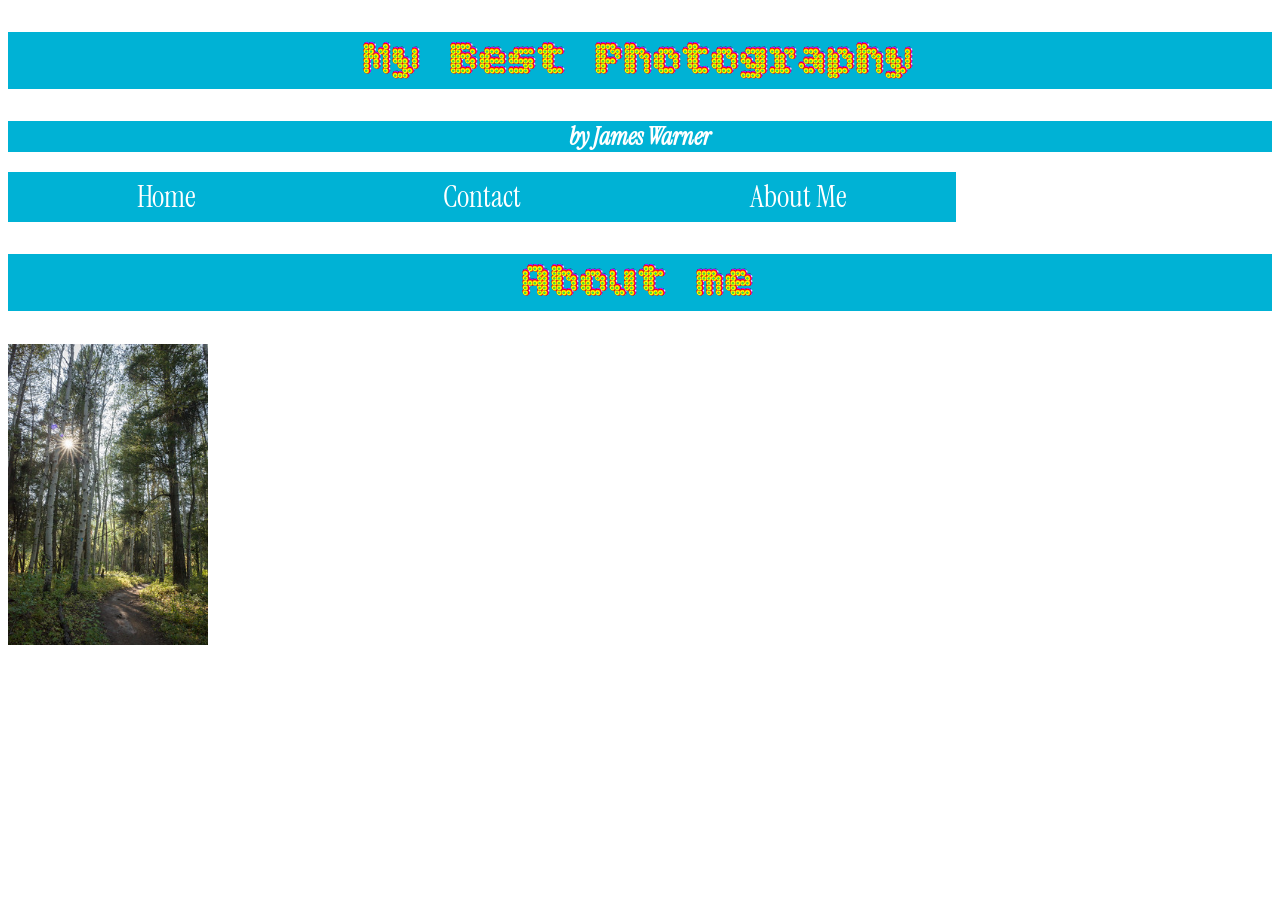
<file: Ice/portfolio-starter-code/html/about-me.html>
<!DOCTYPE html>
<html lang="en">
<head>
    <meta charset="UTF-8">
    <meta name="viewport" content="width=device-width, initial-scale=1.0">
    <title>About Me</title>
    <link rel="stylesheet" href="../css/index.css"/>
</head>
<body>
    <header>
        <h1>My Best Photography</h1>
        <h2>by James Warner</h2>
    </header>
    <nav>
        <a href="../index.html">Home</a>
        <a href="contact.html">Contact</a>
        <a href="#">About Me</a>
    </nav>
    <h1>About me</h1>
    <img src="../images/img1.jpg" alt="a nice looking tree">
</body>
</html>
</file>
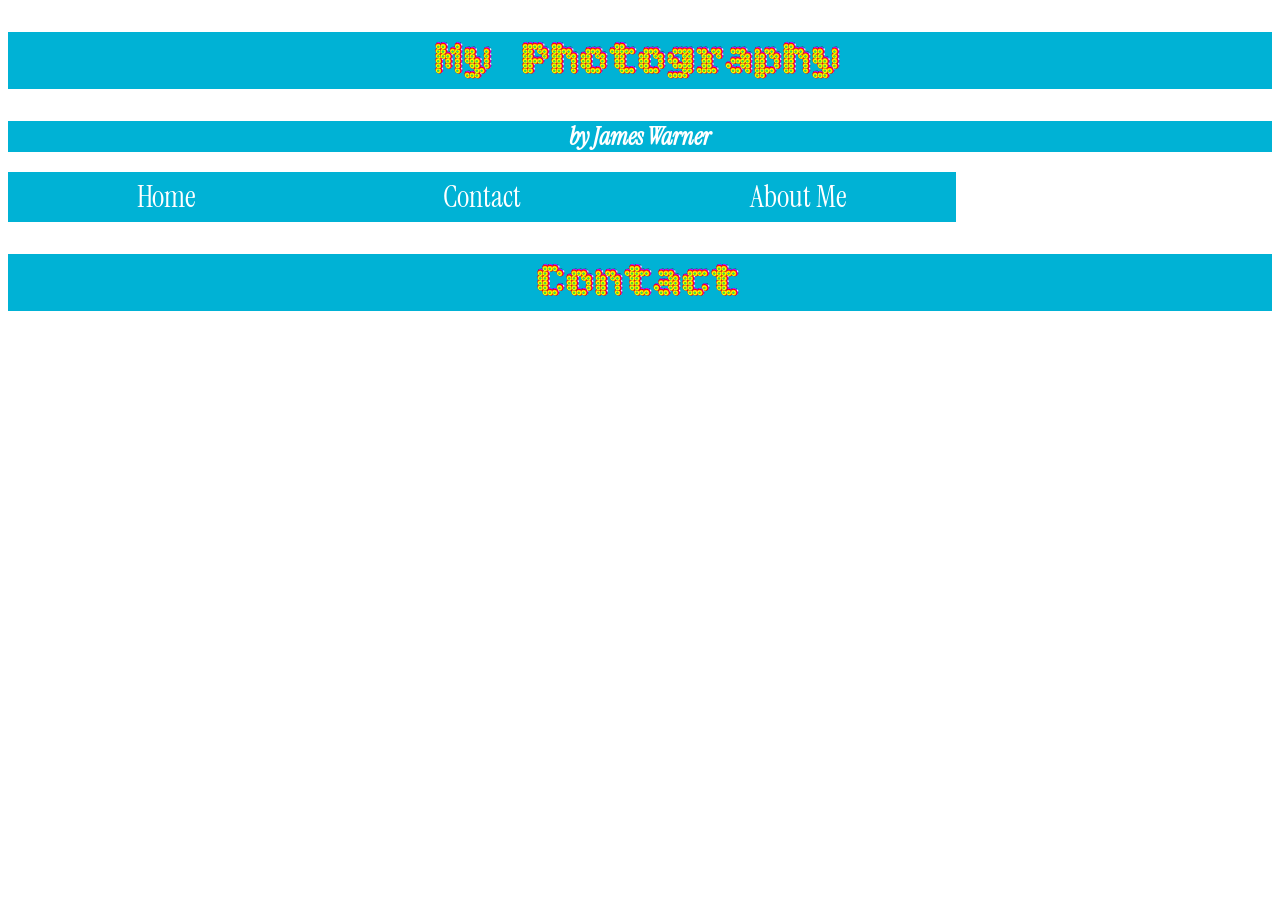
<file: Ice/portfolio-starter-code/html/contact.html>
<!DOCTYPE html>
<html lang="en">
<head>
    <meta charset="UTF-8">
    <meta name="viewport" content="width=device-width, initial-scale=1.0">
    <title>Contact</title>
    <link rel="stylesheet" href="../css/index.css"/>
</head>
<body>
    <header>
        <h1>My Photography</h1>
        <h2>by James Warner</h2>
    </header>
    <nav>
        <a href="../index.html">Home</a>
        <a href="#">Contact</a>
        <a href="about-me.html">About Me</a>
    </nav>
    <h1>Contact</h1>
</body>
</html>
</file>
<file: Ice/Evan_portfolio/styles.css>
body {
    text-align: center;
    background-color: rgb(190, 23, 113);
    font-family: Arial, Helvetica, sans-serif;
}

.logo {
    width: 50px;
}

a {
    text-decoration: none;
    color: black;
}

.portfolio {
    width: 300px;
    padding-left: 10px;
}

h1 {
    text-align: center;
    padding-left: 12%;
    padding-right: 12%;
}

.portfolio_text {
    display: flex;
    justify-content: left;
    align-items: center;
    text-align: left;
    padding-left: 12%;
    padding-right: 12%;
    font-size: 24px;
}

.social {
    width: auto;
}

nav a {
    text-decoration: none;
    color: #fcfbfb;
    text-align: center;
    padding: 35px;
}

nav a:hover {
    background-color: black;
    color: #d9c2a3;
}

.toc_link {
    font-size: 24px;
}

hr {
    width: 76%;
    height: 30px;
    background-color: black;
    border-style: none;
}

#banner {
    width: 50%;

}

hr.buffer {
    background-color: black;
    width: 76%;
    height: 300px;
}

footer {
    background-color: rgb(255, 134, 176);
    padding: 25px 50px;
    margin-top: 200px;
    display: flex;
    justify-content: space-around;
    align-items: center;
    color: black;
    font-size: 20px;
}

.footer {
    padding-left: 12%;
    padding-right: 12%;
}
</file>
<file: Ice/portfolio-starter-code/css/index.css>
/* Add your CSS here to style the photography portfolio*/

/* Go here to get fonts: https://fonts.google.com/*/
/* Select a font, and copy it's @import statement. Paste at the top of this file.*/
@import url('https://fonts.googleapis.com/css2?family=Bitcount+Ink:wght@100..900&family=Instrument+Serif:ital@0;1&display=swap');
/* Flexbox cheat sheet: https://flexbox.malven.co/*/
h1 {
    font-family: 'Bitcount Ink';
    font-size: 3em;
    color: #004f80;
    text-align: center;
    background-color: #00b2d5;
}

h2 {
    font-family: 'Instrument Serif';
    color: #ffffff;
    font-weight: bold;
    font-style: italic;
    text-align: center;
    margin-top: 0;
    background-color: #00b2d5;
}

nav {
    display: grid;
    grid-template-columns: 1fr 1fr 1fr 1fr;
    text-align: center;
}

nav a {
    background-color: #00b2d5;
    font-family: 'Instrument Serif';
    font-size: 30px;
    text-decoration: none;
    color: white;
    line-height: 50px;
}

nav a:hover {
    background-color: rgb(0, 0, 0);
}

#img-container {
    display: flex;
    flex-direction: column;
    max-height: 1000px;
    flex-wrap: wrap;
    margin-top: 1%;
    margin-left: 0.5%;
}

img {
    max-width: 200px;
}
</file>
<file: Ice/favorite_devo/styles/styles.css>
body {
  margin: 0;
  height: 100%;
  font-family: Arial, sans-serif;
  background: linear-gradient(to bottom, #d3d3d3, #001f3f);
  background-repeat: no-repeat; /* Just in case */
  background-attachment: fixed;
}

.container {
  text-align: center;
}

.header {
  padding: 20px 0;
}

.header-image {
  background-image: url('../images/icenter.png'); /* Replace with your image */
  background-repeat: no-repeat;
  background-position: center;
  height: 150px;
  display: flex;
  flex-direction: column;
  justify-content: center;
  color: white;

}

.header-image h1 {
  margin: 0;
  line-height: 0.9;
    font-size: 3.5em;
  font-weight: bold;
  text-shadow: 2px 2px 4px rgba(0, 0, 0, 0.7);
  background: #00000055;
}

.content-box {
  background-color: white;
  margin: 30px auto;
  width: 90%;
  max-width: 900px;
  padding: 40px;
  box-shadow: 5px 5px 0px black;
  min-height: 400px;

  display: flex;
  flex-direction: column;
  align-items: center;
  justify-content: center;
}

form {
  display: grid;
  grid-template-columns:  1fr 2fr;
  gap: 10px;
  margin-top: 25px;
}

input[type="submit"] {
  grid-column: 1 / 3;
}

table {
  border-collapse: collapse;
}

th, td {
  border: 1px solid black;
  padding: 20px;
}

tr:nth-child(even) {
  background-color: #8e8d8d;
  color: black;
}
tr:nth-child(odd) {
  background-color: #d3d2d2;
  color: black;
}

td:hover {
  background-color: black;
  color: white;
}
</file>
<file: Ice/positioning/positionstyles.css>
/* CSS - Name: "positionstyles.css" */
/* Activity 1 styles */
.content1 {
  /* This is the parent of the activity 1 boxes. */
  display: grid;
  grid-template-columns: 1fr 1fr;
  justify-items: center;
  gap: 20px;
}
.red1 { 
  width: 100%; 
  height: 100px; 
  background-color: red; 
  grid-column: 1 / 3;
} 
.green1 {
  width: 200px; 
  height: 200px; 
  background-color: green; 

} 
.yellow1 {
  width: 200px; 
  height: 200px; 
  background-color: gold; 
} 
.blue1 {
  width: 100%; 
  height: 100px; 
  background-color: blue; 
  grid-column: 1 / 3;
} 
/* Activity 2 styles */ 
.content2 {
  /* This is the parent of the activity 2 boxes. */
  display: grid;
  grid-template-columns: 50px 50px 50px 50px 50px;
  grid-template-rows: 50px 50px 50px 50px 50px;
}
.red2 {
  width: 100px; 
  height: 100px; 
  background-color: red; 
} 
.green2 { 
  width: 100px; 
  height: 100px; 
  background-color: green;
  grid-row: 2;
  grid-column: 2 / 3; 
} 
.yellow2 {
  width: 100px; 
  height: 100px; 
  background-color: gold;
  grid-row: 3;
  grid-column: 3 / 4; 
} 
.blue2 {
  width: 100px; 
  height: 100px; 
  background-color: blue;
  grid-row: 4;
  grid-column: 4 / 5;
} 
/* Activity 3 styles */ 
.content3 {
  /* This is the parent of the activity 3 boxes. */
  display: grid;
  grid-template-columns: 1fr 1fr;
  column-gap: 100px;
}
.red3 {
  width: 100%; 
  height: 100px; 
  background-color: red;
  grid-column: 1/3;
} 
.green3 {
  width: 550px; 
  height: 200px; 
  background-color: green;
} 
.yellow3 {
  width: 550px; 
  height: 200px; 
  background-color: gold; 
} 
.blue3 {
  width: 100%;
  height: 100px; 
  background-color: blue; 
  grid-column: 1 / 3;
} 
/* Activity 4 styles */ 
.content4 {
  /* This is the parent of the activity 4 boxes. */
  height: 400px;
  display: grid;
  grid-template-columns: 1fr 1fr;
  grid-template-rows: 1fr 1fr 1fr;
}
.red4 {
  width: 100%; 
  height: 100%; 
  background-color: red; 
  grid-row: 1 / 4;
  grid-column: 1 / 2;
} 
.green4 {
  width: 100%; 
  height: 100%; 
  background-color: green; 
  grid-column: 2 / 4;
} 
.yellow4 {
  width: 100%; 
  height: 100%; 
  background-color: gold; 
} 
.blue4 {
  width: 100%; 
  height: 100%; 
  background-color: blue; 
  grid-row: 3 / 4;
} 
/* Activity 5 styles */ 
.content5 {
  /* This is the parent of the activity 5 boxes. */
  height: 400px;
  float: left;
}
.red5 { 
  width: 100%; 
  height: 100px; 
  background-color: red;
  
} 
.green5 { 
  width: 100px; 
  height: 100px; 
  background-color: green; 
  float: left;
} 
.yellow5 {
  width: 100%; 
  height: 200px; 
  background-color: gold;

} 
.blue5 {
  width: 100%; 
  height: 100px; 
  background-color: blue;
} 
/* Activity 6 styles */ 
.content6 {
  /* This is the parent of the activity 6 boxes. */
  display: grid;
  grid-template-columns: repeat(6, 50px);
  grid-template-rows: repeat(6, 50px);
  width: 300px;
  height: 300px;
}
.red6 {
  width: 100%; 
  height: 100%; 
  background-color: red;
  grid-column: 1 / 5;
  grid-row: 1 / 3;
} 
.green6 {
  width: 100%; 
  height: 100%; 
  background-color: green;
  grid-column: 1 / 3;
  grid-row: 5 / 7; 
  z-index: 1;
} 
.yellow6 {
  width: 100%; 
  height: 100%; 
  background-color: gold; 
  grid-row: 3 / 7;
  grid-column: 5 / 7;
  z-index: 1;
} 
.blue6 {
  width: 100%; 
  height: 100%; 
  background-color: blue;
  grid-column: 2 / 6;
  grid-row: 2 / 6; 
} 


/* Do not make any changes below here */
.activity {
  width: 70%; 
  margin: 20px auto; 
  font-family: Arial, sans-serif; 
  border: 1px solid black; 
  padding: 10px; 
  clear:both; 
  overflow: auto;
} 

.hint {
  border: 1px solid grey;
  background: #e0e0e0;
  padding: .5em;
  position: relative;
  margin: 1em 0;
}
.hint h3 {
  margin: 0;
}
.hint:hover {
  background: #d0d0d0;
}
.hint > div {
  display: none;
}

.hint input[type=checkbox] {
  position: absolute;
  width: 100%;
  height: 100%;
  opacity: 0;
  z-index: 1;
  cursor: pointer;
}

.hint input[type=checkbox]:checked ~ div {
  display: block;
}

.hint i {
  position: absolute;
  transform: translate(-6px, 0);
  margin-top: 16px;
  right: 10px;
  top: -3px;
}
.hint i:before, .hint i:after {
  content: "";
  position: absolute;
  background-color: black;
  width: 3px;
  height: 9px;
}
.hint i:before {
  transform: translate(2px, 0) rotate(45deg);
}
.hint i:after {
  transform: translate(-2px, 0) rotate(-45deg);
}

.hint input[type=checkbox]:checked ~ i:before {
  transform: translate(-2px, 0) rotate(45deg);
}
.hint input[type=checkbox]:checked ~ i:after {
  transform: translate(2px, 0) rotate(-45deg);
}
.hint a {
  position: relative;
  z-index: 1;
}
</file>
